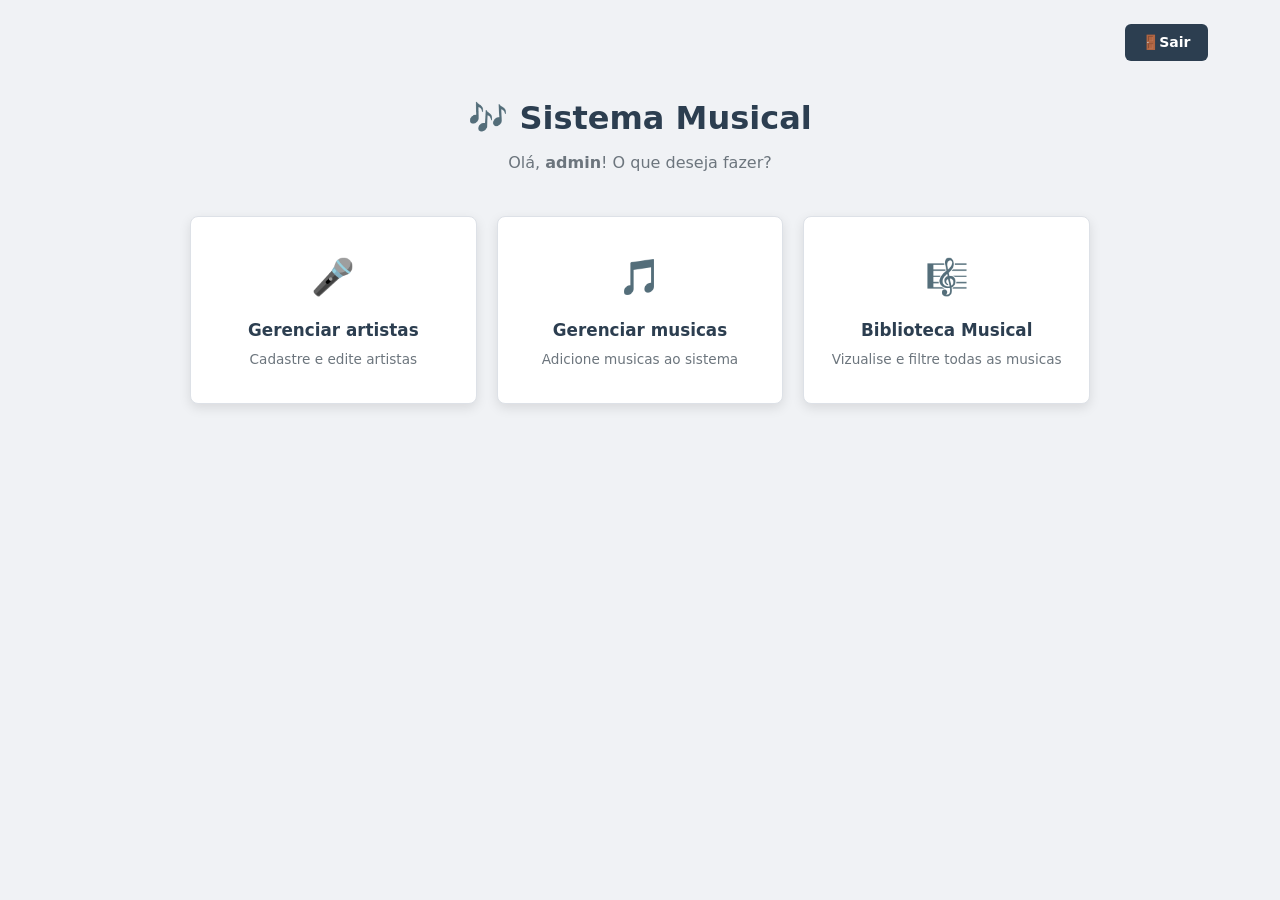
<file: index.html>
<!DOCTYPE html>
<html lang="pt-br">
<head>
    <meta charset="UTF-8">
    <meta name="viewport" content="width=device-width, initial-scale=1.0">
    <title>Document</title>
    <link rel="icon" href="data:image/svg+xml,<svg xmlns=%27http://www.w3.org/2000/svg%27 viewBox=%270 0 100 100%27><text y=%27.9em%27 font-size=%2790%27>🎵</text></svg>">
    <link rel="stylesheet" href="style.css">

</head>
<body>
    <div class="container">
        <div class="topbar">
            <a href="login.html" class="btn-back">🚪​Sair</a>
        </div>

        <div class="page-header">
            <h1>​🎶​ Sistema Musical</h1>
            <p>Olá, <strong>admin</strong>! O que deseja fazer?</p>
        </div>

        <div class="menu-grid">
            <div class="menu-card">
                <a href="cadastro_artista.html">
                    <div class="menu-card-icon">​🎤​</div>
                    <div class="menu-card-title">Gerenciar artistas</div>
                    <div class="menu-card-desc">Cadastre e edite artistas</div>
                </a>
            </div>

            <div class="menu-card">
                <a href="cadastro_musica.html">
                    <div class="menu-card-icon">​🎵​</div>
                    <div class="menu-card-title">Gerenciar musicas</div>
                    <div class="menu-card-desc">Adicione musicas ao sistema</div>
                </a>
            </div>

            <div class="menu-card">
                <a href="listagem_musicas.html">
                    <div class="menu-card-icon">​​🎼​</div>
                    <div class="menu-card-title">Biblioteca Musical</div>
                    <div class="menu-card-desc">Vizualise e filtre todas as musicas</div>
                </a>
            </div>
        </div>
    </div>
</body>
</html>
</file>
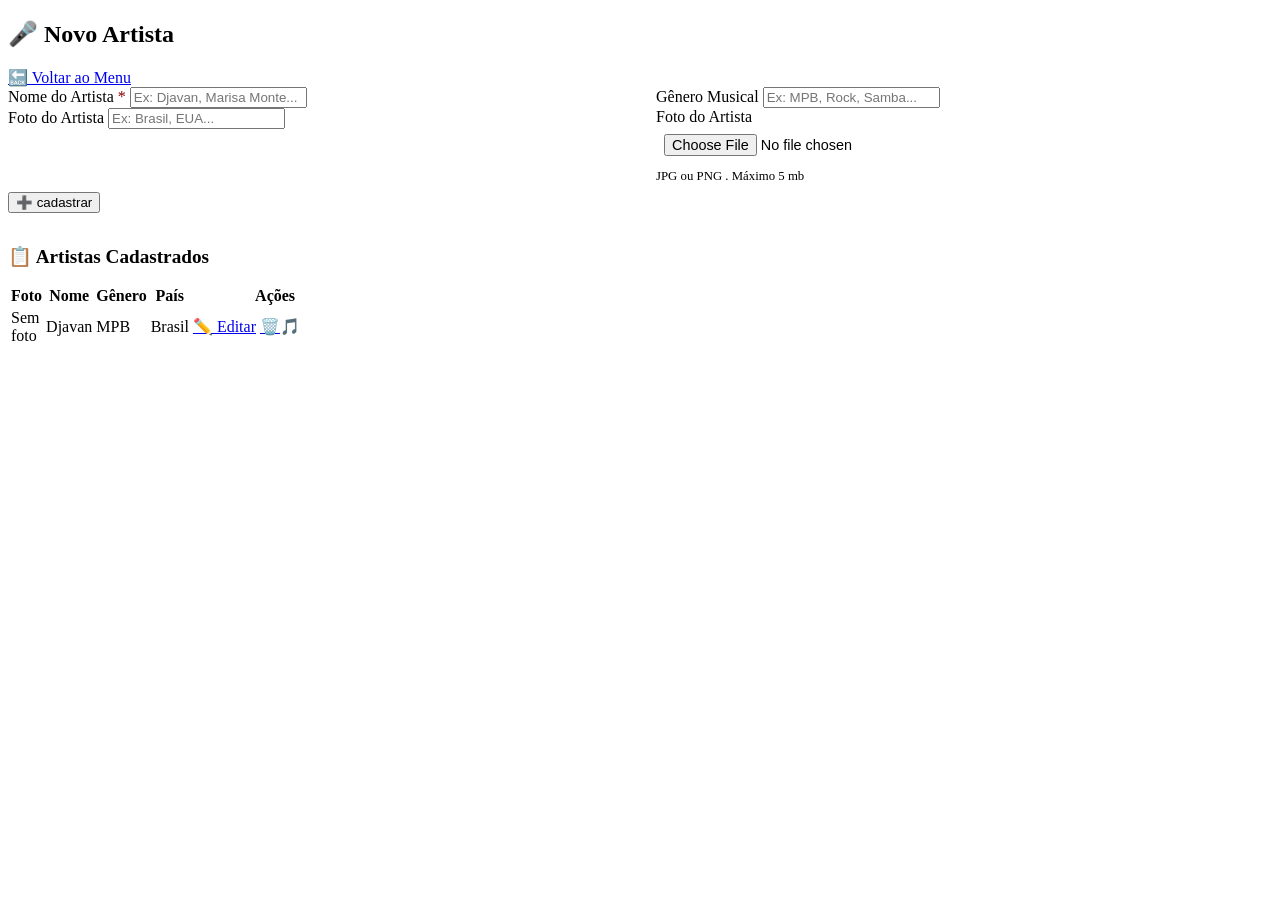
<file: cadastro_artista.html>
<!DOCTYPE html>
<html lang="pt-BR">
<head>
    <meta charset="UTF-8">
    <meta name="viewport" content="width=device-width, initial-scale=1.0">
    <title>Novo Artista - Sistema Musical</title>
    <link rel="icon" href="data:image/svg+xml,<svg xmlns=%27https://www.w3.org/2000/svg%27 0 100 100%27><text y=%27.9em%27 font-size+%2790%27>🎵​</text></svg>">
    <link rel="stylesheet" href="style3.css">
</head>
<body>
<div class="container">
    <!-- A mesma barra de título da Biblioteca (o CSS já existe desde a aula 2). -->
     <div class="page-header-bar">
        <h2>🎤​ Novo Artista</h2>
        <div class="header-actions">
            <a href="index.html" class="btn-back">🔙 Voltar ao Menu​</a>
        </div>
     </div>

     <!-- FORMULÁRIO DE CADASTRO DO ARTISTA (o "criador")
      method="post": envia os dados escondidos. É o certo para cadastrar.
      enctype="multipart/form-data": OBRIGATÓRIO para enviar arquivo (a foto).
      Não muda nada na tela, mas sem ele a foto não chega ao PHP na Sprint 2.
       -->
      <form method="post" action="#" enctype="multipart/from-data">

        <!-- form-grid: o CSS transforma em 2 colunas (grid 1fr 1fr). Os campos se encaixam 2 por linha. -->
         <div class="form-grid">
            <div class="form-group">
                <!-- O * vermelho avisa que o campo é obrigatório. A cor vem da variável --red. -->
                 <label for="nome">Nome do Artista <span style="color: darkred;">*</span></label>
                 <!-- required: o navegador não deixa cadastrar sem nome. -->
                  <input type="text" id="nome" name="nome"
                    required placeholder="Ex: Djavan, Marisa Monte...">
            </div>

            <div class="form-group">
                <!-- Campo opcional (sem required). -->
                 <label for="genero">Gênero Musical</label>
                 <input type="text" id="genero" name="genero"
                    placeholder="Ex: MPB, Rock, Samba...">
            </div>

            <div class="form-group">
                <label for="pais">Foto do Artista</label>
                 <input type="text" id="pais" name="pais"
                 placeholder="Ex: Brasil, EUA...">
            </div>

            <div class="form-group">
                <label for="imagem">Foto do Artista</label>
                  <!-- type="file": abre a janela para escolher um arquivo.
                 accept="image/*": mostra só imagens. -->
                <input type="file" id="image" name="imagem" accept="image/*">
                <!-- small: texto pequeno de ajuda embaixo do campo. -->
                 <small>JPG ou PNG . Máximo 5 mb</small>
            </div>
         </div>

         <!-- form-actions: a área dos botões do formulário (flex). -->
          <div class="form-actions">
            <button type="submit" class="btn-primary">​➕​ cadastrar</button>
          </div>
      </form>

      <!-- ========== TABELA DE ARTISTAS (dados fixos nesta fase) ==========
       Usa as MESMAS classes da tabela da Biblioteca: o visual já vem pronto.​ -->
       <h3>​📋​ Artistas Cadastrados</h3>

       <div class="table-container">
        <table>
            <thead>
                <tr>
                    <th class="col-foto">Foto</th>
                    <th>Nome</th>
                    <th>Gênero</th>
                    <th>País</th>
                    <th class="col-acoes">Ações</th>
                </tr>
            </thead>
            <tbody>
                <!-- Cada tr = um artista. -->
                 <tr>
                    <td><div class="no-image">Sem<br>foto</div></td>
                    <td>Djavan</td>
                    <td>MPB</td>
                    <td>Brasil</td>
                    <td>
                        <div class="action-buttons">
                            <a href="#" class="btn-edit">✏️​ Editar</a>
                            <a href="#" class="btn-delete">🗑️​</a>
                            <a href="cadastro_musica.html" class="btn-music">🎵​ Músicas</a>
                        </div>
                    </td>
                 </tr>
            </tbody>
        </table>
       </div>
</div>
    
</body>
</html>
</file>
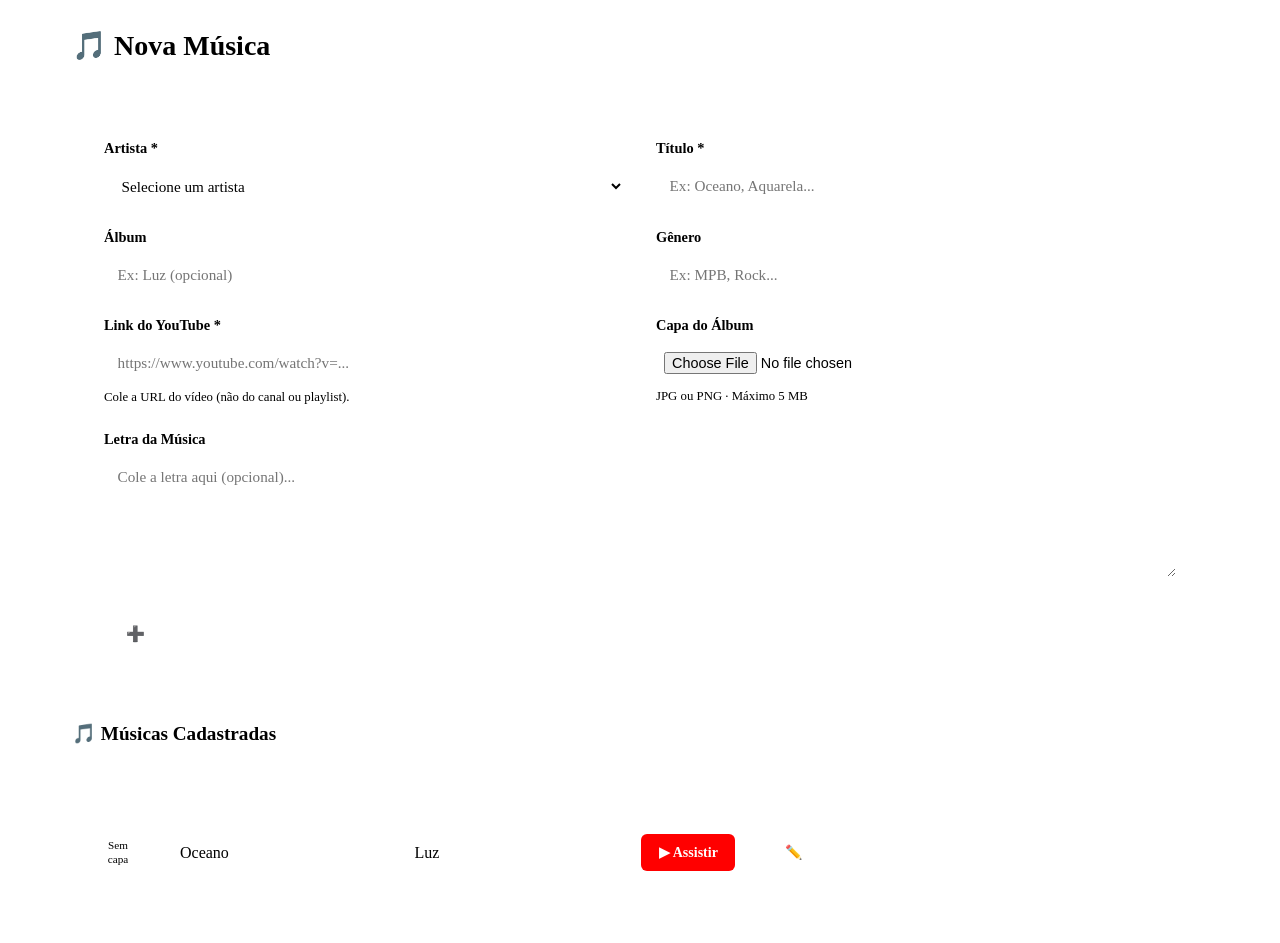
<file: cadastro_musica.html>
<!DOCTYPE html>
<html lang="pt-br">
<head>
    <meta charset="UTF-8">
    <meta name="viewport" content="width=device-width, initial-scale=1.0">
    <title>Nova Música — Sistema Musical</title>
    <link rel="icon" href="data:image/svg+xml,<svg xmlns=%27http://www.w3.org/2000/svg%27 viewBox=%270 0 100 100%27><text y=%27.9em%27 font-size=%2790%27>🎵</text></svg>">
    <link rel="stylesheet" href="style4.css">
</head>
<body>
    <div class="container">

        <!-- Aqui o botão volta para os ARTISTAS: chegamos nesta tela pelo botão verde "Músicas". -->
        <div class="page-header-bar">
            <h2>🎵 Nova Música</h2>
            <div class="header-actions">
                <a href="cadastro_artista.html" class="btn-back">⬅ Voltar para Artistas</a>
            </div>
        </div>

        <!-- FORMULÁRIO DA MÚSICA (a "obra"). Igual ao do artista: post, enctype e form-grid. -->
        <form method="post" action="#" enctype="multipart/form-data">

            <div class="form-grid">

                <!-- Linha 1: Artista + Título -->
                <div class="form-group">
                    <label for="artista_id">Artista <span style="color:var(--red)">*</span></label>
                    <!--
                    select required: a música PRECISA de um artista.
                    A 1a opção tem value="" (vazio): se a pessoa não escolher, o required bloqueia.
                    value="1", "2": o código do artista. Na Sprint 2 é assim que o banco
                    liga a música ao artista dela (chave estrangeira artista_id).
                    -->
                    <select name="artista_id" id="artista_id" required>
                        <option value="">Selecione um artista</option>
                        <option value="1">Djavan</option>
                        <option value="2">Marisa Monte</option>
                    </select>
                </div>

                <div class="form-group">
                    <label for="titulo">Título <span style="color:var(--red)">*</span></label>
                    <input type="text" id="titulo" name="titulo"
                        required placeholder="Ex: Oceano, Aquarela...">
                </div>

                <!-- Linha 2: Álbum + Gênero (opcionais) -->
                <div class="form-group">
                    <label for="album">Álbum</label>
                    <input type="text" id="album" name="album" placeholder="Ex: Luz (opcional)">
                </div>

                <div class="form-group">
                    <label for="genero">Gênero</label>
                    <input type="text" id="genero" name="genero" placeholder="Ex: MPB, Rock...">
                </div>

                <!-- Linha 3: YouTube + Capa -->
                <div class="form-group">
                    <label for="youtube_link">Link do YouTube <span style="color:var(--red)">*</span></label>
                    <!-- type="url": o navegador confere se é um endereço de internet (http...). -->
                    <input type="url" id="youtube_link" name="youtube_link"
                        required placeholder="https://www.youtube.com/watch?v=...">
                    <small>Cole a URL do vídeo (não do canal ou playlist).</small>
                </div>

                <div class="form-group">
                    <label for="imagem_capa">Capa do Álbum</label>
                    <!-- O mesmo campo de foto do artista: só imagens. -->
                    <input type="file" id="imagem_capa" name="imagem_capa" accept="image/*">
                    <small>JPG ou PNG · Máximo 5 MB</small>
                </div>

                <!-- Linha 4: Letra. A classe "full" faz este campo ocupar as 2 colunas (grid-column: 1 / -1). -->
                <div class="form-group full">
                    <label for="letra">Letra da Música</label>
                    <!-- textarea: caixa de texto com várias linhas. Diferente do input, ela tem fechamento. -->
                    <textarea id="letra" name="letra" placeholder="Cole a letra aqui (opcional)..."></textarea>
                </div>

            </div><!-- fim .form-grid -->

            <div class="form-actions">
                <button type="submit" class="btn-primary">➕ Cadastrar</button>
            </div>
        </form>


        <!-- ========== TABELA DE MÚSICAS DO ARTISTA (dados fixos nesta fase) ========== -->
        <h3>🎵 Músicas Cadastradas</h3>
        <div class="table-container">
            <table>
                <thead>
                    <tr>
                        <th class="col-capa">Capa</th>
                        <th>Título</th>
                        <th>Álbum</th>
                        <th class="col-youtube">YouTube</th>
                        <th class="col-acoes">Ações</th>
                    </tr>
                </thead>
                <tbody>
                    <tr>
                        <td><div class="no-image">Sem<br>capa</div></td>
                        <td>Oceano</td>
                        <td>Luz</td>
                        <!-- Abre o vídeo numa aba nova. -->
                        <td><a href="#" target="_blank" class="btn-youtube">▶ Assistir</a></td>
                        <td>
                            <div class="action-buttons">
                                <a href="#" class="btn-edit">✏️ Editar</a>
                                <a href="#" class="btn-delete">️</a>
                            </div>
                        </td>
                    </tr>
                </tbody>
            </table>
        </div>

    </div>
</body>
</html>
</file>
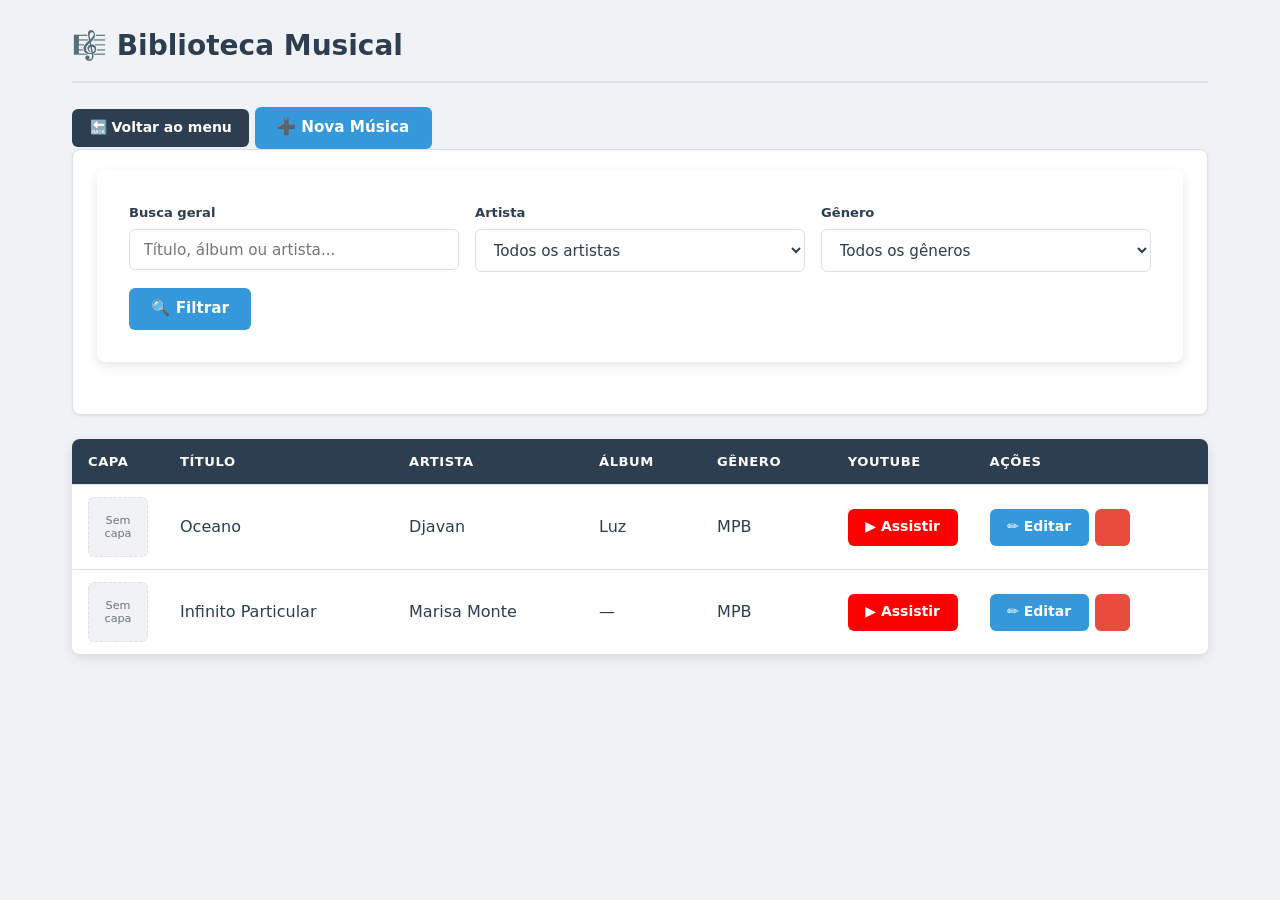
<file: listagem_musicas.html>
<!DOCTYPE html>
<html lang="pt-BR">
<head>
    <meta charset="UTF-8">
    <meta name="viewport" content="width=device-width, initial-scale=1.0">
    <title>Biblioteca Musical - Sistema Musical</title>
    <link rel="icon" href="data:image/svg+xml,<svg xmlns=%27http://www.w3.org/2000/svg%27 viewBox=%270 0 100 100%27><text y=%27 . 9em%27 font-size=%2790%27>🎵​</text></svg>">
    <link rel="stylesheet" href="style2.css">
</head>
<body>
<div class="container">

    <!-- Cabeçalho da página 
     pege-header-bar: o CSS (flex + space-between) deixa o título à esquerda e os botões à direita. Esta barra se repete nos cadastros.--> 
     <div class="pege-header-bar">
        <h2>🎼​ Biblioteca Musical</h2>  
        <div class="header-action">
            <!-- Links com cara de botão: btn-back (escuro) e btn-primary (azul). -->
             <a href="index.html" class="btn-back">​🔙​ Voltar ao menu</a>
             <a href="cadastro_musica.html" class="btn-primary">➕​ Nova Música</a>
        </div>
     </div>
     
     <!-- Filtros Nesta fase eles só aparecem (não filtram de verdade).
27 method="get": na Sprint 2 o que a pessoa escolher vai aparecer no endereço
28 (ex.: ?artista=1) e o PHP usa isso para filtrar no banco. -->

<div class="filters">
    <form method="get" class="filter-form" action="#">

        <!-- filter-group: os 3 filtros. O CSS (flex) coloca lado a lado. -->
        <div class="filter-group">

            <!-- filter-item: um filtro = rótulo + campo. -->
            <div class="filter-item">
                <label for="busca">Busca geral</label>
                <input type="text" name="busca" id="busca" placeholder="Título, álbum ou artista...">
            </div>

            <div class="filter-item">
                <label for="artista">Artista</label>
                <!-- select: lista para escolher uma opção.
                value="" (vazio) = "todos". O número é o código do artista no banco. -->
                <select name="artista" id="artista">
                    <option value="">Todos os artistas</option>
                    <option value="1">Djavan</option>
                    <option value="2">Marisa Monte</option>
                </select>
            </div>

            <div class="filter-item">
                <label for="genero">Gênero</label>
                <select name="genero" id="genero">
                    <option value="">Todos os gêneros</option>
                    <option value="MPB">MPB</option>
                </select>
            </div>
        </div>

        <!-- filter-actions: a área do botão de filtrar. -->
        <div class="filter-actions">
            <button type="submit" class="btn-primary">🔍 Filtrar</button>
        </div>
    </form>
</div>

<!-- ========== TABELA DE MÚSICAS ==========

table-container: a caixa branca com sombra em volta da tabela. -->
<div class="table-container">
    <table>
        <!-- thead: o cabeçalho da tabela. tr = linha. th = célula de título. -->
        <thead>
            <tr>
                <!-- As classes col-... deixam o CSS controlar a largura destas colunas. -->
                <th class="col-capa">Capa</th>
                <th>Título</th>
                <th>Artista</th>
                <th>Álbum</th>
                <th>Gênero</th>
                <th class="col-youtube">YouTube</th>
                <th class="col-acoes">Ações</th>
            </tr>
        </thead>

        <!-- tbody: o corpo. Cada tr é UMA música; cada td é uma informação dela.
        Os dados estão fixos aqui. Na Sprint 2 o PHP cria estas linhas a partir do banco. -->
        <tbody>
            <tr>
                <!-- no-image: quadrado "Sem capa" no lugar da imagem (a capa real vem na Sprint 2). -->
                <td><div class="no-image">Sem<br>capa</div></td>
                <td>Oceano</td>
                <td>Djavan</td>
                <td>Luz</td>
                <td>MPB</td>
                <!-- target="_blank": abre o vídeo numa aba nova, sem sair do sistema. -->
                <td><a href="#" target="_blank" class="btn-youtube">▶ Assistir</a></td>
                <td>
                    <!-- action-buttons: junta Editar e Excluir lado a lado (flex). -->
                    <div class="action-buttons">
                        <a href="#" class="btn-edit">✏️ Editar</a>
                        <a href="#" class="btn-delete">️</a>
                    </div>
                </td>
            </tr>
            <tr>
                <td><div class="no-image">Sem<br>capa</div></td>
                <td>Infinito Particular</td>
                <td>Marisa Monte</td>
                <td>—</td> <!-- sem álbum: mostramos um traço -->
                <td>MPB</td>
                <td><a href="#" target="_blank" class="btn-youtube">▶ Assistir</a></td>
                <td>
                    <div class="action-buttons">
                        <a href="#" class="btn-edit">✏️ Editar</a>
                        <a href="#" class="btn-delete">️</a>
                    </div>
                </td>
            </tr>
        </tbody>
    </table>
</div>

</div>
</body>
</html>
</file>
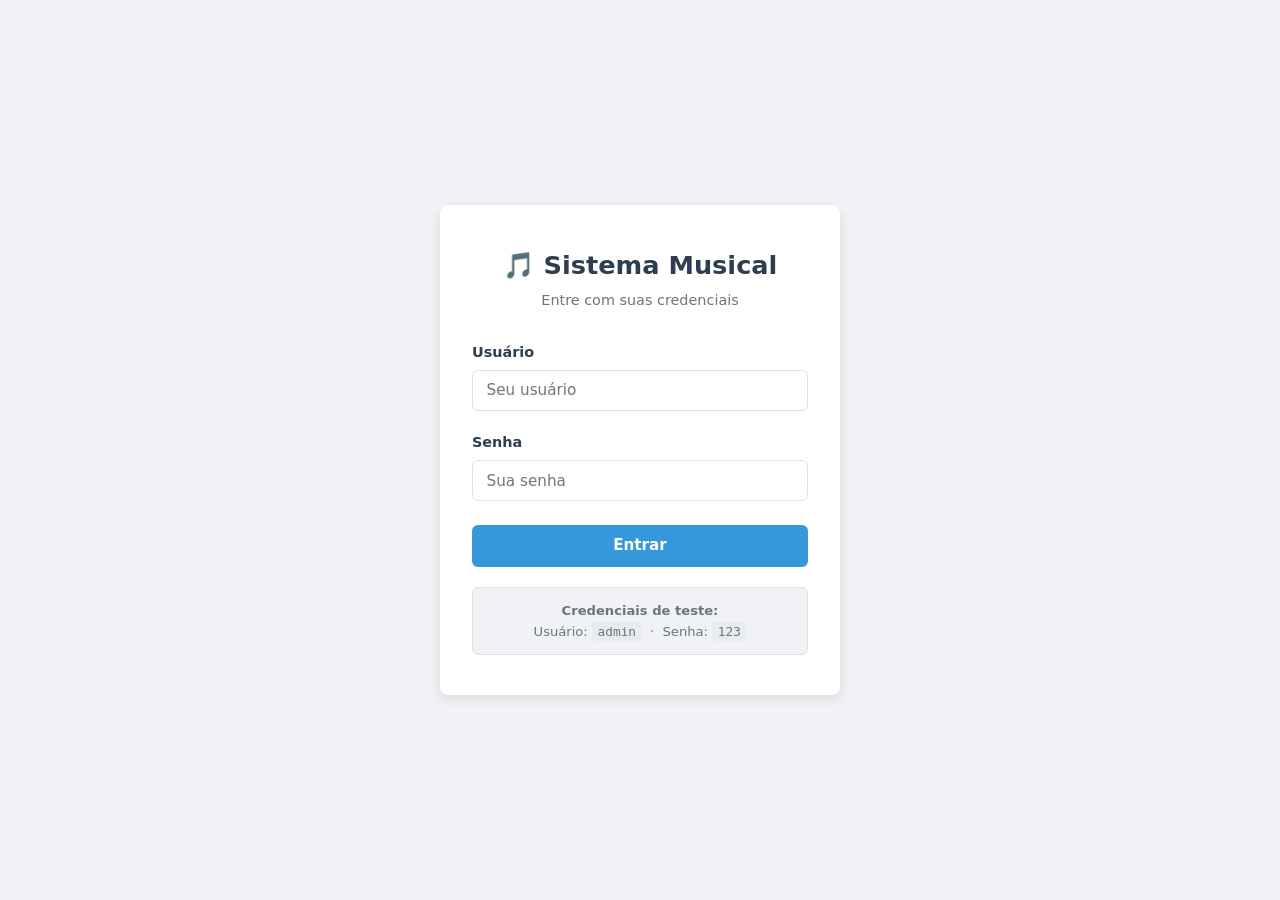
<file: login.html>
<!DOCTYPE html>
<html lang="pt-br">
<head>
    <meta charset="UTF-8">
    <meta name="viewport" content="width=device-width, initial-scale=1.0">
    <title>Login — Sistema Musical</title>
    <link rel="icon" href="data:image/svg+xml,<svg xmlns=%27http://www.w3.org/2000/svg%27 viewBox=%270 0 100 100%27><text y=%27.9em%27 font-size=%2790%27>🎵</text></svg>">
    <link rel="stylesheet" href="style.css">

</head>
<body class="login-page">

    <div class="login-card">
        <div class="login-header">
            <h1>🎵 Sistema Musical</h1>
            <p>Entre com suas credenciais</p>
        </div>

        <form method="post" action="#">
            <div class="form-group">
                <label for="usuario">Usuário</label>
                <input type="text"
                       id="usuario"
                       name="usuario"
                       required
                       autocomplete="username"
                       placeholder="Seu usuário">
            </div>

            <div class="form-group">
                <label for="senha">Senha</label>
                <input type="password"
                       id="senha"
                       name="senha"
                       required
                       autocomplete="current-password"
                       placeholder="Sua senha">
            </div>

            <button type="submit" class="btn-primary">Entrar</button>
        </form>

        <div class="login-hint">
            <strong>Credenciais de teste:</strong><br>
            Usuário: <code>admin</code> &nbsp;·&nbsp; Senha: <code>123</code>
        </div>

    </div>

</body>
</html>
</file>
<file: style.css>
/* =============================================
   SISTEMA MUSICAL: Folha de Estilos Principal
   =============================================
   Um único arquivo para TODAS as telas. Ele cresce a cada aula:
   Aula 1: base, formulário, botões, login e menu
   Aula 2: títulos, barra de título, cores dos botões, tabelas e filtros
   Aula 3: formulário em grade, campo de foto e botão de músicas
   Aula 4: url e textarea, campo "full", utilitários e celular
   ============================================= */


/* -----------------------------------------------
   1. VARIÁVEIS E RESET [AULA 1]
   ----------------------------------------------- */
/* :root guarda as variáveis. Escrevemos o valor UMA vez e usamos
   em todo lugar com var(--nome). Para mudar a identidade visual do
   sistema, basta trocar as cores aqui. */
:root {
    --primary: #2c3e50; /* azul bem escuro: títulos, cabeçalho da tabela */
    --blue: #3498db; /* azul: botão principal e editar */
    --blue-dark: #2980b9; /* azul escuro: hover */
    --green: #27ae60; /* verde: botão de músicas */
    --red: #e74c3c; /* vermelho: excluir e o * de obrigatório */
    --red-dark: #c0392b;
    --bg: #f0f2f5; /* fundo cinza claro da página */
    --surface: #ffffff; /* fundo dos cartões */
    --border: #dde1e7; /* cor das bordas */
    --text: #2c3e50;
    --text-muted: #6c757d; /* texto cinza, menos importante */
    --shadow-sm: 0 1px 3px rgba(0,0,0,.08); /* sombra fraca */
    --shadow-md: 0 4px 12px rgba(0,0,0,.10); /* sombra média */
    --radius: 8px; /* arredondamento dos cantos */
    --font: 'Segoe UI', system-ui, -apple-system, sans-serif;
}

/* Reset: zera as margens que o navegador coloca sozinho.
   box-sizing: border-box faz a largura já incluir padding e borda. */
*, *::before, *::after {
    margin: 0;
    padding: 0;
    box-sizing: border-box;
}

/* A página inteira: fonte, fundo e cor do texto. */
body {
    font-family: var(--font);
    background-color: var(--bg);
    color: var(--text);
    line-height: 1.6; /* espaço entre as linhas do texto */
    min-height: 100vh; /* no mínimo a altura toda da tela */
}


/* -----------------------------------------------
   2. FORMULÁRIOS [AULA 1]
   Base usada por TODAS as telas que têm <form>.
   ----------------------------------------------- */
/* Todo formulário vira um cartão branco com sombra. */
form {
    background: var(--surface);
    padding: 2rem;
    border-radius: var(--radius);
    box-shadow: var(--shadow-md);
    margin-bottom: 2rem;
}

/* Espaço embaixo de cada grupo (rótulo + campo). */
.form-group {
    margin-bottom: 1.25rem;
}

/* display: block coloca o rótulo numa linha só dele, em cima do campo. */
label {
    display: block;
    margin-bottom: .4rem;
    font-size: .9rem;
    font-weight: 600;
    color: var(--primary);
}

/* Os campos ocupam a largura toda e ganham borda fina.
   textarea e select já ficam prontos para as próximas telas. */
input[type="text"],
input[type="password"],
textarea,
select {
    width: 100%;
    padding: .65rem .85rem;
    border: 1.5px solid var(--border);
    border-radius: 6px;
    font-size: .95rem;
    font-family: var(--font); /* sem isso, campos usam outra fonte */
    color: var(--text);
    background: var(--surface);
    transition: border-color .2s, box-shadow .2s; /* muda suave */
}

/* :focus = quando a pessoa clica no campo. A borda fica azul. */
input:focus,
textarea:focus,
select:focus {
    outline: none;
    border-color: var(--blue);
    box-shadow: 0 0 0 3px rgba(52,152,219,.15);
}


/* -----------------------------------------------
   3. BOTÕES [AULA 1, cores novas nas aulas 2 e 3]
   ----------------------------------------------- */
/* Seletor em grupo (vírgulas): TODOS os botões do sistema têm o
   mesmo formato. Cada um ganha a sua cor mais abaixo. */
.btn-primary,
.btn-edit,
.btn-delete,
.btn-music,
.btn-back,
.btn-youtube {
    display: inline-flex; /* ícone e texto alinhados */
    align-items: center;
    justify-content: center;
    gap: .35rem;
    padding: .55rem 1.1rem;
    border: none;
    border-radius: 6px;
    font-size: .875rem;
    font-weight: 600;
    font-family: var(--font);
    cursor: pointer; /* mãozinha no mouse */
    text-decoration: none; /* links sem sublinhado */
    white-space: nowrap; /* texto não quebra linha */
    transition: background-color .2s, transform .15s, box-shadow .2s;
    line-height: 1.4;
}

/* Botão principal: azul. No hover escurece e sobe 1px. */
.btn-primary {
    padding: .65rem 1.4rem;
    font-size: .95rem;
    background: var(--blue);
    color: #fff;
}

.btn-primary:hover {
    background: var(--blue-dark);
    transform: translateY(-1px);
    box-shadow: var(--shadow-sm);
}

/* Voltar e Sair: escuro. */
.btn-back {
    background: var(--primary);
    color: #fff;
}

.btn-back:hover {
    background: #1a252f;
}


/* -----------------------------------------------
   5. TELA DE LOGIN [AULA 1]
   ----------------------------------------------- */
/* O body do login vira flex para centralizar o cartão:
   justify-content = horizontal, align-items = vertical. */
.login-page {
    display: flex;
    justify-content: center;
    align-items: center;
    min-height: 100vh;
    background: var(--bg);
    padding: 1rem;
}

/* O cartão branco, com no máximo 400px de largura. */
.login-card {
    background: var(--surface);
    padding: 2.5rem 2rem;
    border-radius: var(--radius);
    box-shadow: var(--shadow-md);
    width: 100%;
    max-width: 400px;
}

/* O form já é um cartão (seção 2). Dentro do login-card tiramos
   o fundo e a sombra para não ficar "caixa dentro de caixa". */
.login-card form {
    background: none;
    box-shadow: none;
    padding: 0;
    margin: 0;
}

.login-header {
    text-align: center;
    margin-bottom: 1.75rem;
}

.login-header h1 {
    font-size: 1.6rem;
    color: var(--primary);
    margin-bottom: .25rem;
}

.login-header p {
    color: var(--text-muted);
    font-size: .9rem;
}

/* Seletor com espaço = "que está dentro de". Só o botão do login
   ocupa a largura toda. */
.login-card .btn-primary {
    width: 100%;
    margin-top: .25rem;
}

/* A caixinha com a dica das credenciais. */
.login-hint {
    margin-top: 1.25rem;
    padding: .75rem 1rem;
    background: var(--bg);
    border-radius: 6px;
    text-align: center;
    font-size: .82rem;
    color: var(--text-muted);
    border: 1px solid var(--border);
}

.login-hint code {
    background: #e9ecef;
    padding: .1rem .35rem;
    border-radius: 3px;
    font-size: .8rem;
}


/* -----------------------------------------------
   6. LAYOUT BASE [AULA 1]
   O container de todas as telas, menos o login.
   ----------------------------------------------- */
/* Largura máxima de 1200px. margin: 0 auto centraliza a caixa. */
.container {
    max-width: 1200px;
    margin: 0 auto;
    padding: 24px 32px;
}


/* -----------------------------------------------
   7. MENU PRINCIPAL [AULA 1]
   ----------------------------------------------- */
/* flex-end empurra o botão Sair para a direita. */
.topbar {
    display: flex;
    justify-content: flex-end;
    margin-bottom: 2rem;
}

.page-header {
    text-align: center;
    margin-bottom: 2.5rem;
}

.page-header h1 {
    font-size: 2rem;
    color: var(--primary);
    margin-bottom: .35rem;
}

.page-header p {
    color: var(--text-muted);
    font-size: 1rem;
}

/* A grade dos cards. auto-fit + minmax(240px, 1fr):
   "coloque quantas colunas couberem, cada uma com no mínimo 240px".
   No celular os cards descem sozinhos. */
.menu-grid {
    display: grid;
    grid-template-columns: repeat(auto-fit, minmax(240px, 1fr));
    gap: 1.25rem;
    max-width: 900px;
    margin: 0 auto;
}

.menu-card {
    background: var(--surface);
    border-radius: var(--radius);
    box-shadow: var(--shadow-md);
    transition: transform .2s, box-shadow .2s;
    border: 1px solid var(--border);
}

/* Com o mouse em cima, o card sobe 4px e a sombra cresce. */
.menu-card:hover {
    transform: translateY(-4px);
    box-shadow: 0 8px 20px rgba(0,0,0,.13);
}

/* display: block faz o link ocupar o card inteiro (tudo clicável). */
.menu-card a {
    display: block;
    padding: 2rem 1.5rem;
    text-align: center;
    text-decoration: none;
    color: var(--text);
}

.menu-card-icon {
    font-size: 2.2rem;
    margin-bottom: .75rem;
}

.menu-card-title {
    font-size: 1.05rem;
    font-weight: 600;
    color: var(--primary);
    margin-bottom: .35rem;
}

.menu-card-desc {
    font-size: .85rem;
    color: var(--text-muted);
}
</file>
<file: style3.css>
/* [AULA 3] Verde = ir para as músicas do artista. */
.btn-music { background: var(--green); color: #fff; }
.btn-music:hover { background: #219a52; }

/* [AULA 3] O subtítulo das tabelas dos cadastros. */
h3 {
    font-size: 1.2rem;
    font-weight: 600;
    color: var(--primary);
    margin: 2rem 0 1rem; /* 2rem em cima, 0 nos lados, 1rem embaixo */
}

/* [AULA 3] Seletor de atributo: só o input de arquivo.
A borda tracejada lembra "solte o arquivo aqui". */
input[type="file"] {
    width: 100%;
    padding: .5rem;
    border: 1.5px dashed var(--border);
    border-radius: 6px;
    font-size: .9rem;
    color: var(--text-muted);
    cursor: pointer;
}

/* [AULA 3] O texto de ajuda fica embaixo do campo, pequeno e cinza. */
small {
    display: block;
    margin-top: .3rem;
    font-size: .8rem;
    color: var(--text-muted);
}

/* [AULA 3] 2 colunas iguais (1fr = uma fração do espaço).
gap: 0 entre linhas (o form-group já tem margem) e 2rem entre colunas. */
.form-grid {
    display: grid;
    grid-template-columns: 1fr 1fr;
    gap: 0 2rem;
}

/* [AULA 3] Os botões abaixo do formulário, lado a lado. */
.form-actions {
    display: flex;
    gap: .75rem;
    align-items: center;
    flex-wrap: wrap;
    margin-top: .5rem;
    grid-column: 1 / -1;
}

/* [AULA 3, usada na Sprint 2] Mostra a foto já salva ao editar. */
.current-image {
    display: flex;
    align-items: center;
    gap: .75rem;
    margin-top: .75rem;
    padding: .75rem;
    background: var(--bg);
    border-radius: 6px;
}

.current-image img {
    width: 64px;
    height: 64px;
    object-fit: cover; /* corta a foto sem esticar */
    border-radius: 6px;
    flex-shrink: 0;
}

.current-image small {
    margin: 0;
    color: var(--text-muted);
}
</file>
<file: style4.css>
=============================================
SISTEMA MUSICAL: Folha de Estilos Principal
=============================================
Um único arquivo para TODAS as telas. Ele cresce a cada aula:


Aula 1: base, formulário, botões, login e menu
Aula 2: títulos, barra de título, cores dos botões, tabelas e filtros
Aula 3: formulário em grade, campo de foto e botão de músicas
Aula 4: url e textarea, campo "full", utilitários e celular
=============================================
*/


/* -----------------------------------------------
1. VARIÁVEIS E RESET [AULA 1]
----------------------------------------------- */


:root {
    --primary: #2c3e50;
    --blue: #3498db;
    --blue-dark: #2980b9;
    --green: #27ae60;
    --red: #e74c3c;
    --red-dark: #c0392b;
    --bg: #f0f2f5;
    --surface: #ffffff;
    --border: #dde1e7;
    --text: #2c3e50;
    --text-muted: #6c757d;
    --shadow-sm: 0 1px 3px rgba(0,0,0,.08);
    --shadow-md: 0 4px 12px rgba(0,0,0,.10);
    --radius: 8px;
    --font: 'Segoe UI', system-ui, -apple-system, sans-serif;
}


/* Reset */
*, *::before, *::after {
    margin: 0;
    padding: 0;
    box-sizing: border-box;
}


/* Página inteira */
body {
    font-family: var(--font);
    background-color: var(--bg);
    color: var(--text);
    line-height: 1.6;
    min-height: 100vh;
}


/* -----------------------------------------------
2. FORMULÁRIOS [AULA 1]
----------------------------------------------- */


form {
    background: var(--surface);
    padding: 2rem;
    border-radius: var(--radius);
    box-shadow: var(--shadow-md);
    margin-bottom: 2rem;
}


.form-group {
    margin-bottom: 1.25rem;
}


label {
    display: block;
    margin-bottom: .4rem;
    font-size: .9rem;
    font-weight: 600;
    color: var(--primary);
}


input[type="text"],
input[type="password"],
textarea,
select {
    width: 100%;
    padding: .65rem .85rem;
    border: 1.5px solid var(--border);
    border-radius: 6px;
    font-size: .95rem;
    font-family: var(--font);
    color: var(--text);
    background: var(--surface);
    transition: border-color .2s, box-shadow .2s;
}


input:focus,
textarea:focus,
select:focus {
    outline: none;
    border-color: var(--blue);
    box-shadow: 0 0 0 3px rgba(52,152,219,.15);
}


/* -----------------------------------------------
3. BOTÕES [AULA 1, cores novas nas aulas 2 e 3]
----------------------------------------------- */


.btn-primary,
.btn-edit,
.btn-delete,
.btn-music,
.btn-back,
.btn-youtube {
    display: inline-flex;
    align-items: center;
    justify-content: center;
    gap: .35rem;
    padding: .55rem 1.1rem;
    border: none;
    border-radius: 6px;
    font-size: .875rem;
    font-weight: 600;
    font-family: var(--font);
    cursor: pointer;
    text-decoration: none;
    white-space: nowrap;
    transition: background-color .2s, transform .15s, box-shadow .2s;
    line-height: 1.4;
}


/* Botão principal */
.btn-primary {
    padding: .65rem 1.4rem;
    font-size: .95rem;
    background: var(--blue);
    color: #fff;
}


.btn-primary:hover {
    background: var(--blue-dark);
    transform: translateY(-1px);
    box-shadow: var(--shadow-sm);
}


/* Voltar e Sair */
.btn-back {
    background: var(--primary);
    color: #fff;
}


.btn-back:hover {
    background: #1a252f;
}


/* -----------------------------------------------
5. TELA DE LOGIN [AULA 1]
----------------------------------------------- */


.login-page {
    display: flex;
    justify-content: center;
    align-items: center;
    min-height: 100vh;
    background: var(--bg);
    padding: 1rem;
}


.login-card {
    background: var(--surface);
    padding: 2.5rem 2rem;
    border-radius: var(--radius);
    box-shadow: var(--shadow-md);
    width: 100%;
    max-width: 400px;
}


.login-card form {
    background: none;
    box-shadow: none;
    padding: 0;
    margin: 0;
}


.login-header {
    text-align: center;
    margin-bottom: 1.75rem;
}


.login-header h1 {
    font-size: 1.6rem;
    color: var(--primary);
    margin-bottom: .25rem;
}


.login-header p {
    color: var(--text-muted);
    font-size: .9rem;
}


.login-card .btn-primary {
    width: 100%;
    margin-top: .25rem;
}


.login-hint {
    margin-top: 1.25rem;
    padding: .75rem 1rem;
    background: var(--bg);
    border-radius: 6px;
    text-align: center;
    font-size: .82rem;
    color: var(--text-muted);
    border: 1px solid var(--border);
}


.login-hint code {
    background: #e9ecef;
    padding: .1rem .35rem;
    border-radius: 3px;
    font-size: .8rem;
}


/* -----------------------------------------------
6. LAYOUT BASE [AULA 1]
----------------------------------------------- */


.container {
    max-width: 1200px;
    margin: 0 auto;
    padding: 24px 32px;
}


/* -----------------------------------------------
7. MENU PRINCIPAL [AULA 1]
----------------------------------------------- */


.topbar {
    display: flex;
    justify-content: flex-end;
    margin-bottom: 2rem;
}


.page-header {
    text-align: center;
    margin-bottom: 2.5rem;
}


.page-header h1 {
    font-size: 2rem;
    color: var(--primary);
    margin-bottom: .35rem;
}


.page-header p {
    color: var(--text-muted);
    font-size: 1rem;
}


.menu-grid {
    display: grid;
    grid-template-columns: repeat(auto-fit, minmax(240px, 1fr));
    gap: 1.25rem;
    max-width: 900px;
    margin: 0 auto;
}


.menu-card {
    background: var(--surface);
    border-radius: var(--radius);
    box-shadow: var(--shadow-md);
    transition: transform .2s, box-shadow .2s;
    border: 1px solid var(--border);
}


.menu-card:hover {
    transform: translateY(-4px);
    box-shadow: 0 8px 20px rgba(0,0,0,.13);
}


.menu-card a {
    display: block;
    padding: 2rem 1.5rem;
    text-align: center;
    text-decoration: none;
    color: var(--text);
}


.menu-card-icon {
    font-size: 2.2rem;
    margin-bottom: .75rem;
}


.menu-card-title {
    font-size: 1.05rem;
    font-weight: 600;
    color: var(--primary);
    margin-bottom: .35rem;
}


.menu-card-desc {
    font-size: .85rem;
    color: var(--text-muted);
}


/* [AULA 2] Cores dos botões de ação da tabela.
Azul = ação normal. Vermelho = perigo (excluir). */


.btn-edit {
    background: var(--blue);
    color: #fff;
}


.btn-edit:hover {
    background: var(--blue-dark);
}


.btn-delete {
    background: var(--red);
    color: #fff;
}


.btn-delete:hover {
    background: var(--red-dark);
}


/* [AULA 2] O vermelho do YouTube, para reconhecer na hora. */


.btn-youtube {
    background: #ff0000;
    color: #fff;
}


.btn-youtube:hover {
    background: #cc0000;
}


/* -----------------------------------------------
8. TIPOGRAFIA [h2 na AULA 2]
----------------------------------------------- */


/* Todo h2 do sistema: grande, cor principal e uma linha embaixo. */


h2 {
    font-size: 1.75rem;
    font-weight: 600;
    color: var(--primary);
    margin-bottom: 1.5rem;
    padding-bottom: .75rem;
    border-bottom: 2px solid var(--border);
}


/* -----------------------------------------------
9. CABEÇALHO DE PÁGINA COM AÇÕES [AULA 2]
Usado na Biblioteca e nos dois cadastros.
----------------------------------------------- */


/* space-between: título na esquerda, botões na direita.
flex-wrap: se faltar espaço, os botões descem. */


.page-header-bar {
    display: flex;
    align-items: center;
    justify-content: space-between;
    gap: 1rem;
    margin-bottom: 1.5rem;
    padding-bottom: .75rem;
    border-bottom: 2px solid var(--border);
    flex-wrap: wrap;
}


/* A barra já tem linha embaixo. Tiramos a linha do h2 que está
dentro dela, senão ficariam duas. */


.page-header-bar h2 {
    margin: 0;
    padding: 0;
    border: none;
    font-size: 1.75rem;
    font-weight: 600;
    color: var(--primary);
}


.page-header-bar .header-actions {
    display: flex;
    gap: .6rem;
    flex-wrap: wrap;
    align-items: center;
}


/* -----------------------------------------------
11. TABELAS [AULA 2]
----------------------------------------------- */


/* A caixa da tabela. overflow: hidden corta o que passa dos cantos
redondos (senão o cabeçalho escuro "vaza" no canto). */


.table-container {
    background: var(--surface);
    border-radius: var(--radius);
    box-shadow: var(--shadow-md);
    overflow: hidden;
    margin-bottom: 1.5rem;
}


/* border-collapse: as bordas das células viram uma só. */


table {
    width: 100%;
    border-collapse: collapse;
}


/* Espaço dentro das células e uma linha fina entre as linhas. */


th, td {
    padding: 12px 16px;
    text-align: left;
    vertical-align: middle;
    border-bottom: 1px solid var(--border);
}


/* Cabeçalho escuro, letra branca e MAIÚSCULA. */


th {
    background: var(--primary);
    color: #fff;
    font-size: .82rem;
    font-weight: 600;
    letter-spacing: .04em;
    text-transform: uppercase;
    white-space: nowrap;
}


tbody tr:last-child td {
    border-bottom: none;
}


/* Linha clareia com o mouse */
tbody tr:hover {
    background: #f8fafc;
}


/* Larguras fixas das colunas pequenas */


.col-foto,
.col-capa {
    width: 90px;
    white-space: nowrap;
}


.col-youtube {
    width: 110px;
    white-space: nowrap;
}


.col-acoes {
    white-space: nowrap;
}


/* Editar, Excluir (e Músicas) lado a lado */


.action-buttons {
    display: flex;
    gap: 6px;
    align-items: center;
    flex-wrap: nowrap;
}


/* [Sprint 2] A miniatura da capa ou da foto de verdade. */


.table-thumbnail {
    width: 60px;
    height: 60px;
    object-fit: cover;
    border-radius: 6px;
    display: block;
}


/* O quadrado "Sem capa / Sem foto": borda tracejada e texto no meio. */


.no-image {
    width: 60px;
    height: 60px;
    background: var(--bg);
    border: 1.5px dashed var(--border);
    border-radius: 6px;
    display: flex;
    align-items: center;
    justify-content: center;
    font-size: .7rem;
    color: var(--text-muted);
    text-align: center;
    line-height: 1.2;
}


/* [Sprint 2] Célula de "nenhuma música encontrada". */


td.empty-cell {
    text-align: center;
    color: var(--text-muted);
    padding: 2rem;
    font-size: .95rem;
}


/* -----------------------------------------------
14. FILTROS [AULA 2]
----------------------------------------------- */


.filters {
    background: var(--surface);
    padding: 1.25rem 1.5rem;
    border-radius: var(--radius);
    box-shadow: var(--shadow-sm);
    margin-bottom: 1.5rem;
    border: 1px solid var(--border);
}


/* Os filtros lado a lado. flex-wrap: descem se não couber. */


.filter-group {
    display: flex;
    gap: 1rem;
    flex-wrap: wrap;
    margin-bottom: 1rem;
}


/* flex: 1 = cada filtro pega a mesma fatia do espaço.
min-width impede que fique fino demais. */


.filter-item {
    flex: 1;
    min-width: 180px;
}


.filter-item label {
    font-size: .82rem;
}


.filter-actions {
    display: flex;
    gap: .75rem;
    align-items: center;
}


/* [AULA 3] Verde = ir para as músicas do artista. */
.btn-music {
    background: var(--green);
    color: #fff;
}


.btn-music:hover {
    background: #219a52;
}


/* [AULA 3] O subtítulo das tabelas dos cadastros. */
h3 {
    font-size: 1.2rem;
    font-weight: 600;
    color: var(--primary);
    margin: 2rem 0 1rem;
}


/* [AULA 3] Seletor de atributo: só o input de arquivo.
A borda tracejada lembra "solte o arquivo aqui". */
input[type="file"] {
    width: 100%;
    padding: .5rem;
    border: 1.5px dashed var(--border);
    border-radius: 6px;
    font-size: .9rem;
    color: var(--text-muted);
    cursor: pointer;
}


/* [AULA 3] O texto de ajuda fica embaixo do campo, pequeno e cinza. */
small {
    display: block;
    margin-top: .3rem;
    font-size: .8rem;
    color: var(--text-muted);
}


/* [AULA 3] 2 colunas iguais (1fr = uma fração do espaço).
gap: 0 entre linhas (o form-group já tem margem) e 2rem entre colunas. */
.form-grid {
    display: grid;
    grid-template-columns: 1fr 1fr;
    gap: 0 2rem;
}


/* [AULA 3] Os botões abaixo do formulário, lado a lado. */
.form-actions {
    display: flex;
    gap: .75rem;
    align-items: center;
    flex-wrap: wrap;
    margin-top: .5rem;
    grid-column: 1 / -1;
}


/* [AULA 3, usada na Sprint 2] Mostra a foto já salva ao editar. */
.current-image {
    display: flex;
    align-items: center;
    gap: .75rem;
    margin-top: .75rem;
    padding: .75rem;
    background: var(--bg);
    border-radius: 6px;
}


.current-image img {
    width: 64px;
    height: 64px;
    object-fit: cover;
    border-radius: 6px;
    flex-shrink: 0;
}


.current-image small {
    margin: 0;
    color: var(--text-muted);
}


/* ------------------------------
4. MENSAGENS [AULA 4, usadas de verdade na Sprint 2]
Ex: "Artista cadastrado!" (success) ou "Senha incorreta" (error)
--------------------------------- */
.message
   .message {
    display: flex;
    align-items: center;
    gap: .6rem;
    padding: .85rem 1.1rem;
    border-radius: 6px;
    margin-bottom: 1.25rem;
    font-size: .95rem;
    font-weight: 500;
}


.message.success {
    background: #d4edda;
    color: #155724;
    border: 1px solid #c3e6cb;
}


.message.error {
    background: #f8d7da;
    color: #721c24;
    border: 1px solid #f5c6cb;
}


/* [AULA 4] A caixa da letra */
textarea {
    min-height: 120px;
    resize: vertical;
}


/* -----------------------------------------------
   10. FORMULÁRIO EM GRADE [AULAS 3 e 4]
----------------------------------------------- */
/* [AULA 4] Outros tipos de input ficam iguais ao text. */
input[type="number"],
input[type="url"],
input[type="date"] {
    width: 100%;
    padding: .65rem .85rem;
    border: 1.5px solid var(--border);
    border-radius: 6px;
    font-size: .95rem;
    font-family: var(--font);
    color: var(--text);
    background: var(--surface);
    transition: border-color .2s, box-shadow .2s;
}


/* [AULA 4] O campo com a classe "full" ocupa as 2 colunas. */
.form-grid .form-group.full {
    grid-column: 1 / -1;
}


/* -----------------------------------------------
   15. UTILITÁRIOS [AULA 4]
   Classes pequenas para usar direto no HTML.
   mt = margin-top, mb = margin-bottom.
----------------------------------------------- */
.text-center {
    text-align: center;
}


.text-muted {
    color: var(--text-muted);
    font-size: .9rem;
}


.mt-1 { margin-top: .5rem; }
.mt-2 { margin-top: 1rem; }
.mt-3 { margin-top: 1.5rem; }


.mb-1 { margin-bottom: .5rem; }
.mb-2 { margin-bottom: 1rem; }
.mb-3 { margin-bottom: 1.5rem; }


/* -----------------------------------------------
   16. RESPONSIVIDADE [AULA 4]
   Regras para telas de até 768px.
----------------------------------------------- */
@media (max-width: 768px) {
    .container {
        padding: 16px;
    }


    h2 {
        font-size: 1.4rem;
    }


    form {
        padding: 1.25rem;
    }


    .form-grid {
        grid-template-columns: 1fr;
    }


    .filter-group {
        flex-direction: column;
        gap: .75rem;
    }


    .filter-item {
        min-width: 100%;
    }


    .table-container {
        overflow-x: auto;
    }


    table {
        min-width: 560px;
    }


    th,
    td {
        padding: 10px 12px;
        font-size: .85rem;
    }


    .table-thumbnail,
    .no-image {
        width: 48px;
        height: 48px;
    }


    .col-foto,
    .col-capa {
        width: 68px;
    }


    .action-buttons {
        flex-wrap: wrap;
        gap: 4px;
    }


    .btn-edit,
    .btn-delete,
    .btn-music,
    .btn-youtube {
        padding: .4rem .7rem;
        font-size: .78rem;
    }


    .menu-grid {
        grid-template-columns: 1fr;
    }
}
</file>
<file: style2.css>
/*
=============================================
SISTEMA MUSICAL: Folha de Estilos Principal
=============================================
Um único arquivo para TODAS as telas. Ele cresce a cada aula:


Aula 1: base, formulário, botões, login e menu
Aula 2: títulos, barra de título, cores dos botões, tabelas e filtros
Aula 3: formulário em grade, campo de foto e botão de músicas
Aula 4: url e textarea, campo "full", utilitários e celular
=============================================
*/


/* -----------------------------------------------
1. VARIÁVEIS E RESET [AULA 1]
----------------------------------------------- */


:root {
    --primary: #2c3e50;
    --blue: #3498db;
    --blue-dark: #2980b9;
    --green: #27ae60;
    --red: #e74c3c;
    --red-dark: #c0392b;
    --bg: #f0f2f5;
    --surface: #ffffff;
    --border: #dde1e7;
    --text: #2c3e50;
    --text-muted: #6c757d;
    --shadow-sm: 0 1px 3px rgba(0,0,0,.08);
    --shadow-md: 0 4px 12px rgba(0,0,0,.10);
    --radius: 8px;
    --font: 'Segoe UI', system-ui, -apple-system, sans-serif;
}


/* Reset */
*, *::before, *::after {
    margin: 0;
    padding: 0;
    box-sizing: border-box;
}


/* Página inteira */
body {
    font-family: var(--font);
    background-color: var(--bg);
    color: var(--text);
    line-height: 1.6;
    min-height: 100vh;
}


/* -----------------------------------------------
2. FORMULÁRIOS [AULA 1]
----------------------------------------------- */


form {
    background: var(--surface);
    padding: 2rem;
    border-radius: var(--radius);
    box-shadow: var(--shadow-md);
    margin-bottom: 2rem;
}


.form-group {
    margin-bottom: 1.25rem;
}


label {
    display: block;
    margin-bottom: .4rem;
    font-size: .9rem;
    font-weight: 600;
    color: var(--primary);
}


input[type="text"],
input[type="password"],
textarea,
select {
    width: 100%;
    padding: .65rem .85rem;
    border: 1.5px solid var(--border);
    border-radius: 6px;
    font-size: .95rem;
    font-family: var(--font);
    color: var(--text);
    background: var(--surface);
    transition: border-color .2s, box-shadow .2s;
}


input:focus,
textarea:focus,
select:focus {
    outline: none;
    border-color: var(--blue);
    box-shadow: 0 0 0 3px rgba(52,152,219,.15);
}


/* -----------------------------------------------
3. BOTÕES [AULA 1, cores novas nas aulas 2 e 3]
----------------------------------------------- */


.btn-primary,
.btn-edit,
.btn-delete,
.btn-music,
.btn-back,
.btn-youtube {
    display: inline-flex;
    align-items: center;
    justify-content: center;
    gap: .35rem;
    padding: .55rem 1.1rem;
    border: none;
    border-radius: 6px;
    font-size: .875rem;
    font-weight: 600;
    font-family: var(--font);
    cursor: pointer;
    text-decoration: none;
    white-space: nowrap;
    transition: background-color .2s, transform .15s, box-shadow .2s;
    line-height: 1.4;
}


/* Botão principal */
.btn-primary {
    padding: .65rem 1.4rem;
    font-size: .95rem;
    background: var(--blue);
    color: #fff;
}


.btn-primary:hover {
    background: var(--blue-dark);
    transform: translateY(-1px);
    box-shadow: var(--shadow-sm);
}


/* Voltar e Sair */
.btn-back {
    background: var(--primary);
    color: #fff;
}


.btn-back:hover {
    background: #1a252f;
}


/* -----------------------------------------------
5. TELA DE LOGIN [AULA 1]
----------------------------------------------- */


.login-page {
    display: flex;
    justify-content: center;
    align-items: center;
    min-height: 100vh;
    background: var(--bg);
    padding: 1rem;
}


.login-card {
    background: var(--surface);
    padding: 2.5rem 2rem;
    border-radius: var(--radius);
    box-shadow: var(--shadow-md);
    width: 100%;
    max-width: 400px;
}


.login-card form {
    background: none;
    box-shadow: none;
    padding: 0;
    margin: 0;
}


.login-header {
    text-align: center;
    margin-bottom: 1.75rem;
}


.login-header h1 {
    font-size: 1.6rem;
    color: var(--primary);
    margin-bottom: .25rem;
}


.login-header p {
    color: var(--text-muted);
    font-size: .9rem;
}


.login-card .btn-primary {
    width: 100%;
    margin-top: .25rem;
}


.login-hint {
    margin-top: 1.25rem;
    padding: .75rem 1rem;
    background: var(--bg);
    border-radius: 6px;
    text-align: center;
    font-size: .82rem;
    color: var(--text-muted);
    border: 1px solid var(--border);
}


.login-hint code {
    background: #e9ecef;
    padding: .1rem .35rem;
    border-radius: 3px;
    font-size: .8rem;
}


/* -----------------------------------------------
6. LAYOUT BASE [AULA 1]
----------------------------------------------- */


.container {
    max-width: 1200px;
    margin: 0 auto;
    padding: 24px 32px;
}


/* -----------------------------------------------
7. MENU PRINCIPAL [AULA 1]
----------------------------------------------- */


.topbar {
    display: flex;
    justify-content: flex-end;
    margin-bottom: 2rem;
}


.page-header {
    text-align: center;
    margin-bottom: 2.5rem;
}


.page-header h1 {
    font-size: 2rem;
    color: var(--primary);
    margin-bottom: .35rem;
}


.page-header p {
    color: var(--text-muted);
    font-size: 1rem;
}


.menu-grid {
    display: grid;
    grid-template-columns: repeat(auto-fit, minmax(240px, 1fr));
    gap: 1.25rem;
    max-width: 900px;
    margin: 0 auto;
}


.menu-card {
    background: var(--surface);
    border-radius: var(--radius);
    box-shadow: var(--shadow-md);
    transition: transform .2s, box-shadow .2s;
    border: 1px solid var(--border);
}


.menu-card:hover {
    transform: translateY(-4px);
    box-shadow: 0 8px 20px rgba(0,0,0,.13);
}


.menu-card a {
    display: block;
    padding: 2rem 1.5rem;
    text-align: center;
    text-decoration: none;
    color: var(--text);
}


.menu-card-icon {
    font-size: 2.2rem;
    margin-bottom: .75rem;
}


.menu-card-title {
    font-size: 1.05rem;
    font-weight: 600;
    color: var(--primary);
    margin-bottom: .35rem;
}


.menu-card-desc {
    font-size: .85rem;
    color: var(--text-muted);
}


/* [AULA 2] Cores dos botões de ação da tabela.
Azul = ação normal. Vermelho = perigo (excluir). */


.btn-edit {
    background: var(--blue);
    color: #fff;
}


.btn-edit:hover {
    background: var(--blue-dark);
}


.btn-delete {
    background: var(--red);
    color: #fff;
}


.btn-delete:hover {
    background: var(--red-dark);
}


/* [AULA 2] O vermelho do YouTube, para reconhecer na hora. */


.btn-youtube {
    background: #ff0000;
    color: #fff;
}


.btn-youtube:hover {
    background: #cc0000;
}


/* -----------------------------------------------
8. TIPOGRAFIA [h2 na AULA 2]
----------------------------------------------- */


/* Todo h2 do sistema: grande, cor principal e uma linha embaixo. */


h2 {
    font-size: 1.75rem;
    font-weight: 600;
    color: var(--primary);
    margin-bottom: 1.5rem;
    padding-bottom: .75rem;
    border-bottom: 2px solid var(--border);
}


/* -----------------------------------------------
9. CABEÇALHO DE PÁGINA COM AÇÕES [AULA 2]
Usado na Biblioteca e nos dois cadastros.
----------------------------------------------- */


/* space-between: título na esquerda, botões na direita.
flex-wrap: se faltar espaço, os botões descem. */


.page-header-bar {
    display: flex;
    align-items: center;
    justify-content: space-between;
    gap: 1rem;
    margin-bottom: 1.5rem;
    padding-bottom: .75rem;
    border-bottom: 2px solid var(--border);
    flex-wrap: wrap;
}


/* A barra já tem linha embaixo. Tiramos a linha do h2 que está
dentro dela, senão ficariam duas. */


.page-header-bar h2 {
    margin: 0;
    padding: 0;
    border: none;
    font-size: 1.75rem;
    font-weight: 600;
    color: var(--primary);
}


.page-header-bar .header-actions {
    display: flex;
    gap: .6rem;
    flex-wrap: wrap;
    align-items: center;
}


/* -----------------------------------------------
11. TABELAS [AULA 2]
----------------------------------------------- */


/* A caixa da tabela. overflow: hidden corta o que passa dos cantos
redondos (senão o cabeçalho escuro "vaza" no canto). */


.table-container {
    background: var(--surface);
    border-radius: var(--radius);
    box-shadow: var(--shadow-md);
    overflow: hidden;
    margin-bottom: 1.5rem;
}


/* border-collapse: as bordas das células viram uma só. */


table {
    width: 100%;
    border-collapse: collapse;
}


/* Espaço dentro das células e uma linha fina entre as linhas. */


th, td {
    padding: 12px 16px;
    text-align: left;
    vertical-align: middle;
    border-bottom: 1px solid var(--border);
}


/* Cabeçalho escuro, letra branca e MAIÚSCULA. */


th {
    background: var(--primary);
    color: #fff;
    font-size: .82rem;
    font-weight: 600;
    letter-spacing: .04em;
    text-transform: uppercase;
    white-space: nowrap;
}


tbody tr:last-child td {
    border-bottom: none;
}


/* Linha clareia com o mouse */
tbody tr:hover {
    background: #f8fafc;
}


/* Larguras fixas das colunas pequenas */


.col-foto,
.col-capa {
    width: 90px;
    white-space: nowrap;
}


.col-youtube {
    width: 110px;
    white-space: nowrap;
}


.col-acoes {
    white-space: nowrap;
}


/* Editar, Excluir (e Músicas) lado a lado */


.action-buttons {
    display: flex;
    gap: 6px;
    align-items: center;
    flex-wrap: nowrap;
}


/* [Sprint 2] A miniatura da capa ou da foto de verdade. */


.table-thumbnail {
    width: 60px;
    height: 60px;
    object-fit: cover;
    border-radius: 6px;
    display: block;
}


/* O quadrado "Sem capa / Sem foto": borda tracejada e texto no meio. */


.no-image {
    width: 60px;
    height: 60px;
    background: var(--bg);
    border: 1.5px dashed var(--border);
    border-radius: 6px;
    display: flex;
    align-items: center;
    justify-content: center;
    font-size: .7rem;
    color: var(--text-muted);
    text-align: center;
    line-height: 1.2;
}


/* [Sprint 2] Célula de "nenhuma música encontrada". */


td.empty-cell {
    text-align: center;
    color: var(--text-muted);
    padding: 2rem;
    font-size: .95rem;
}


/* -----------------------------------------------
14. FILTROS [AULA 2]
----------------------------------------------- */


.filters {
    background: var(--surface);
    padding: 1.25rem 1.5rem;
    border-radius: var(--radius);
    box-shadow: var(--shadow-sm);
    margin-bottom: 1.5rem;
    border: 1px solid var(--border);
}


/* Os filtros lado a lado. flex-wrap: descem se não couber. */


.filter-group {
    display: flex;
    gap: 1rem;
    flex-wrap: wrap;
    margin-bottom: 1rem;
}


/* flex: 1 = cada filtro pega a mesma fatia do espaço.
min-width impede que fique fino demais. */


.filter-item {
    flex: 1;
    min-width: 180px;
}


.filter-item label {
    font-size: .82rem;
}


.filter-actions {
    display: flex;
    gap: .75rem;
    align-items: center;
}
</file>
